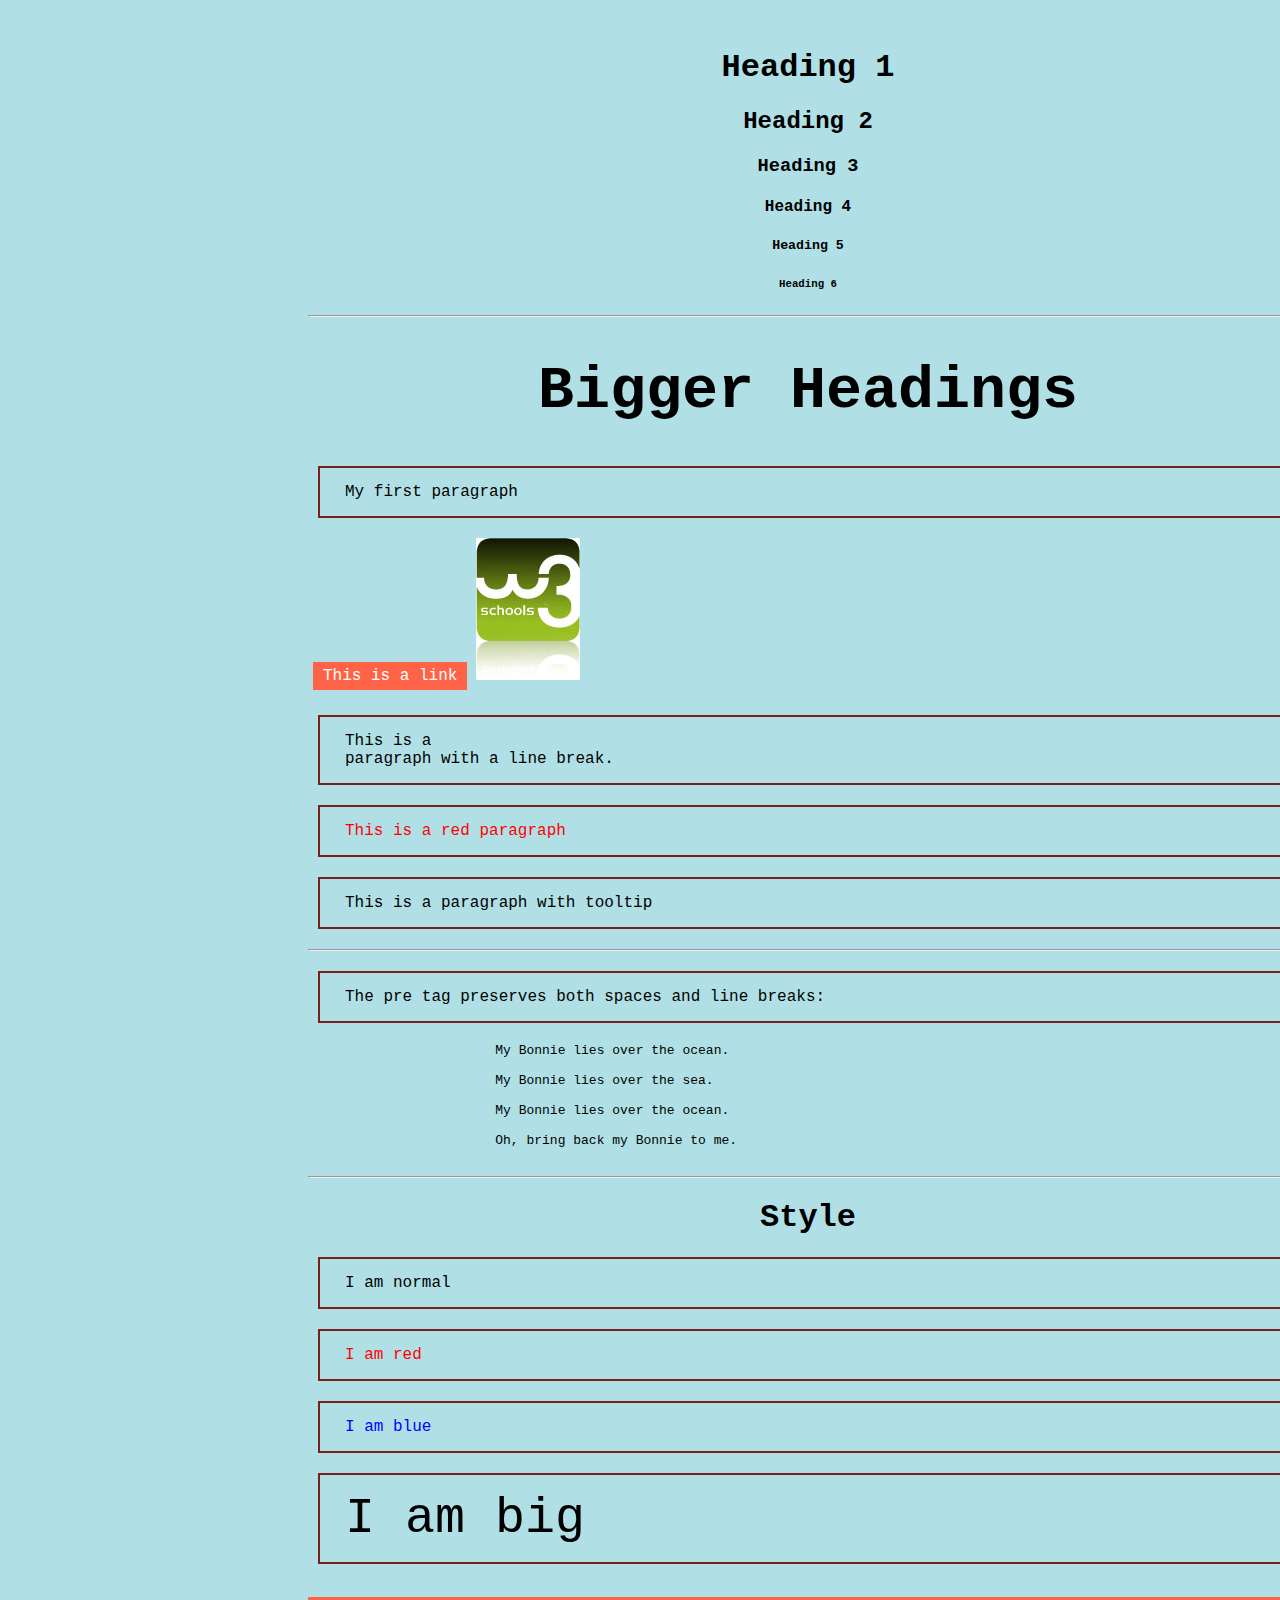
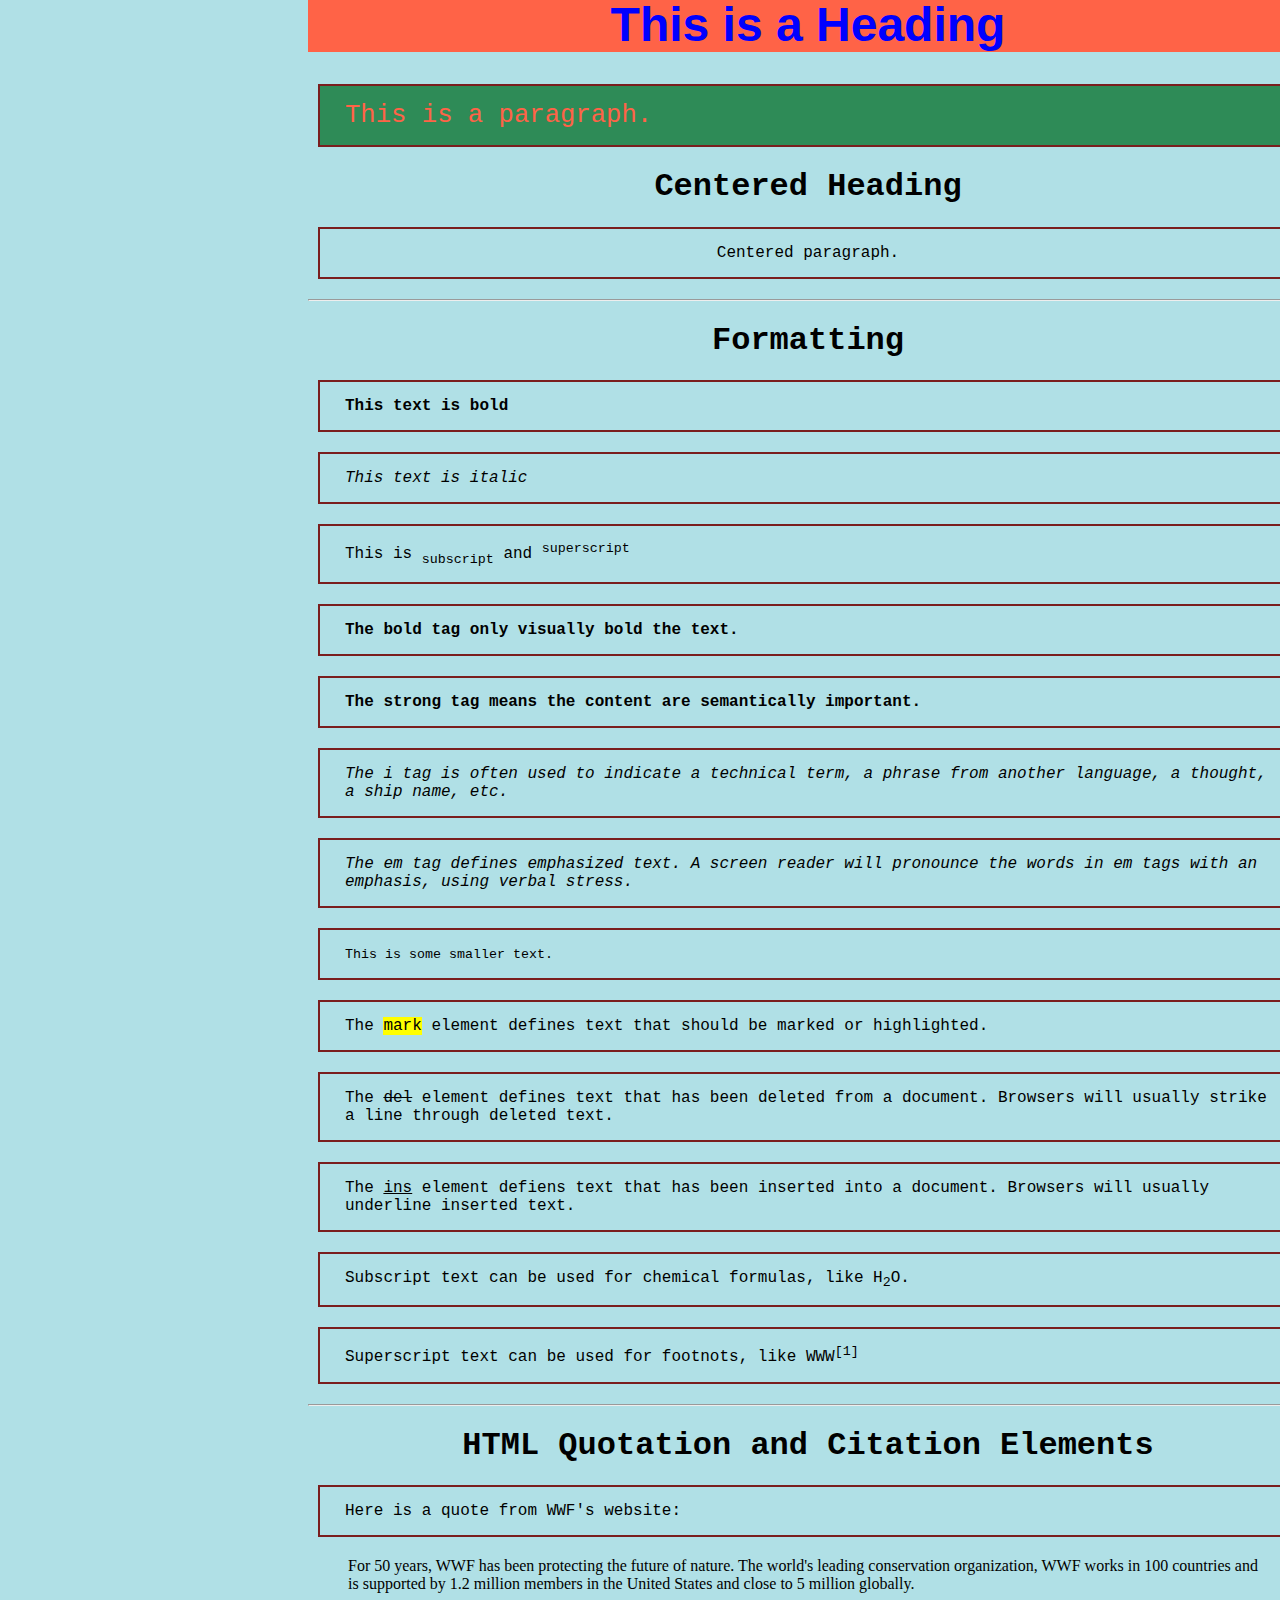
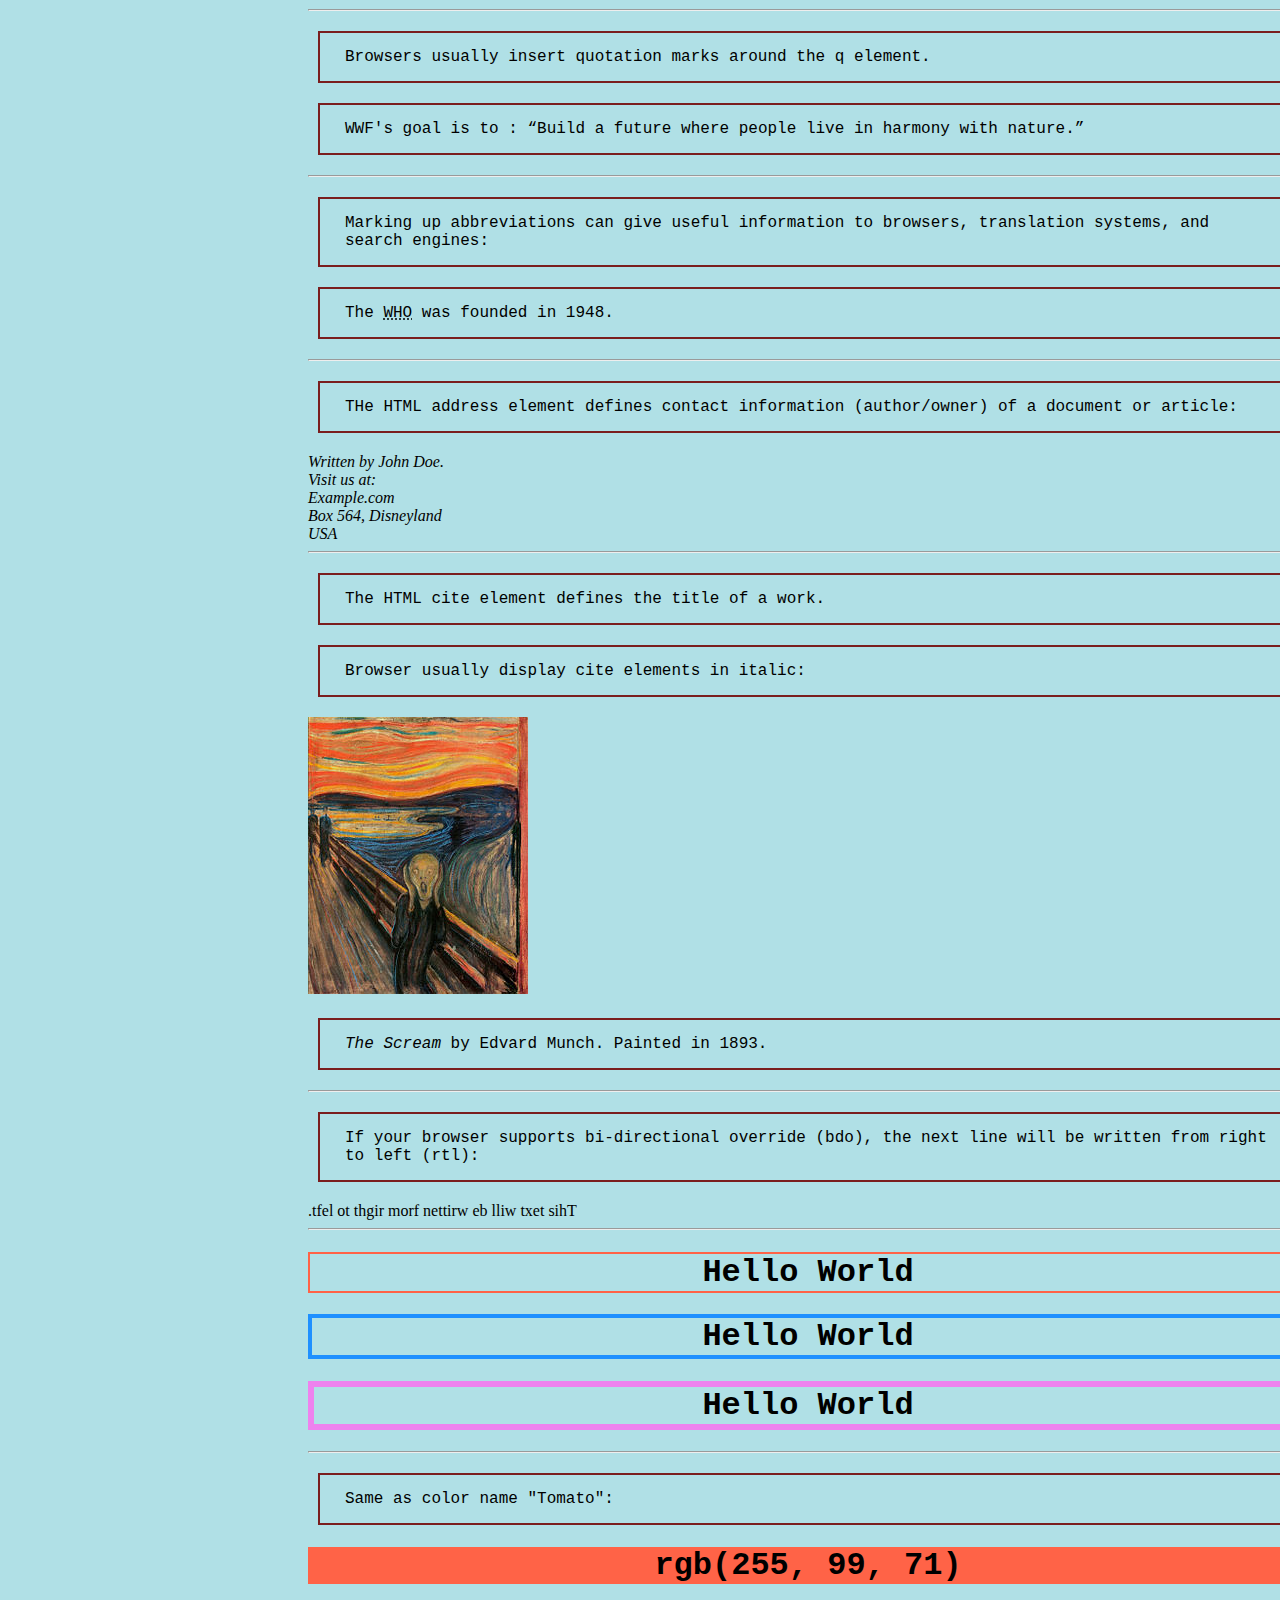
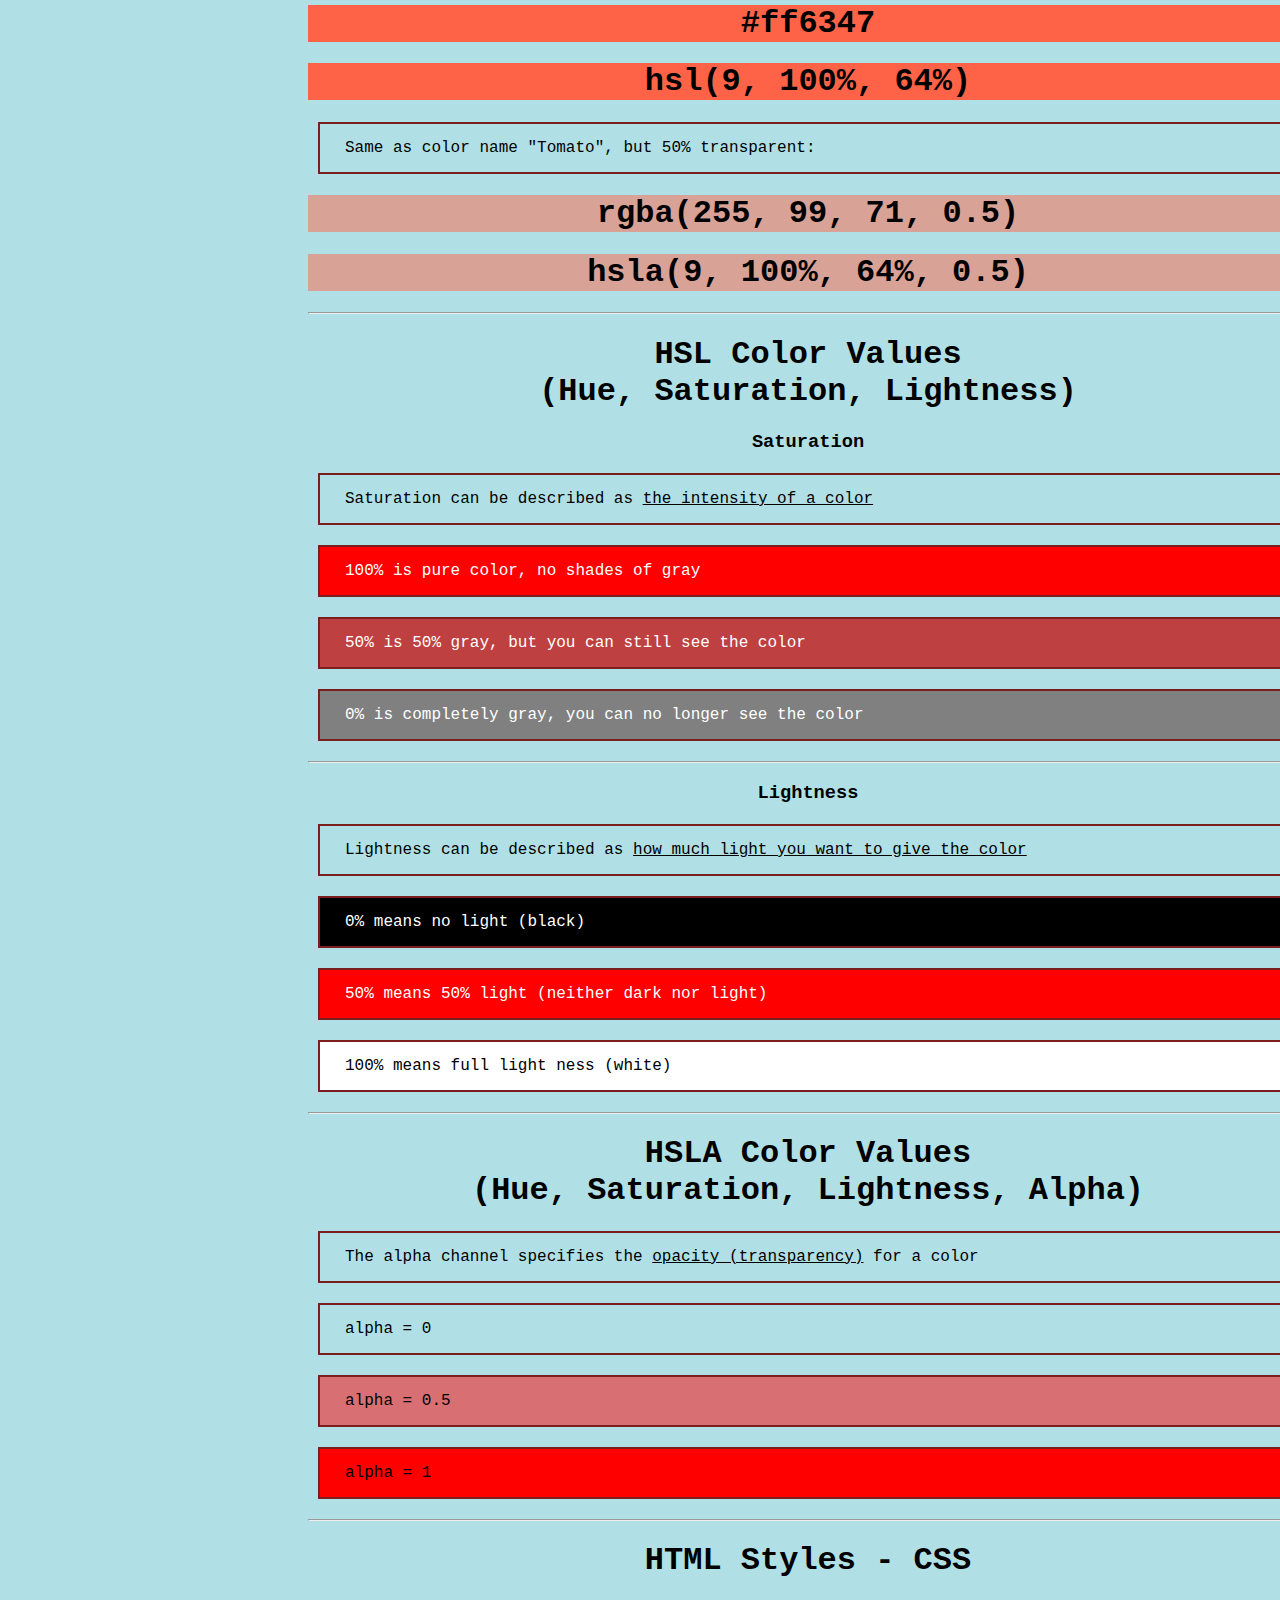
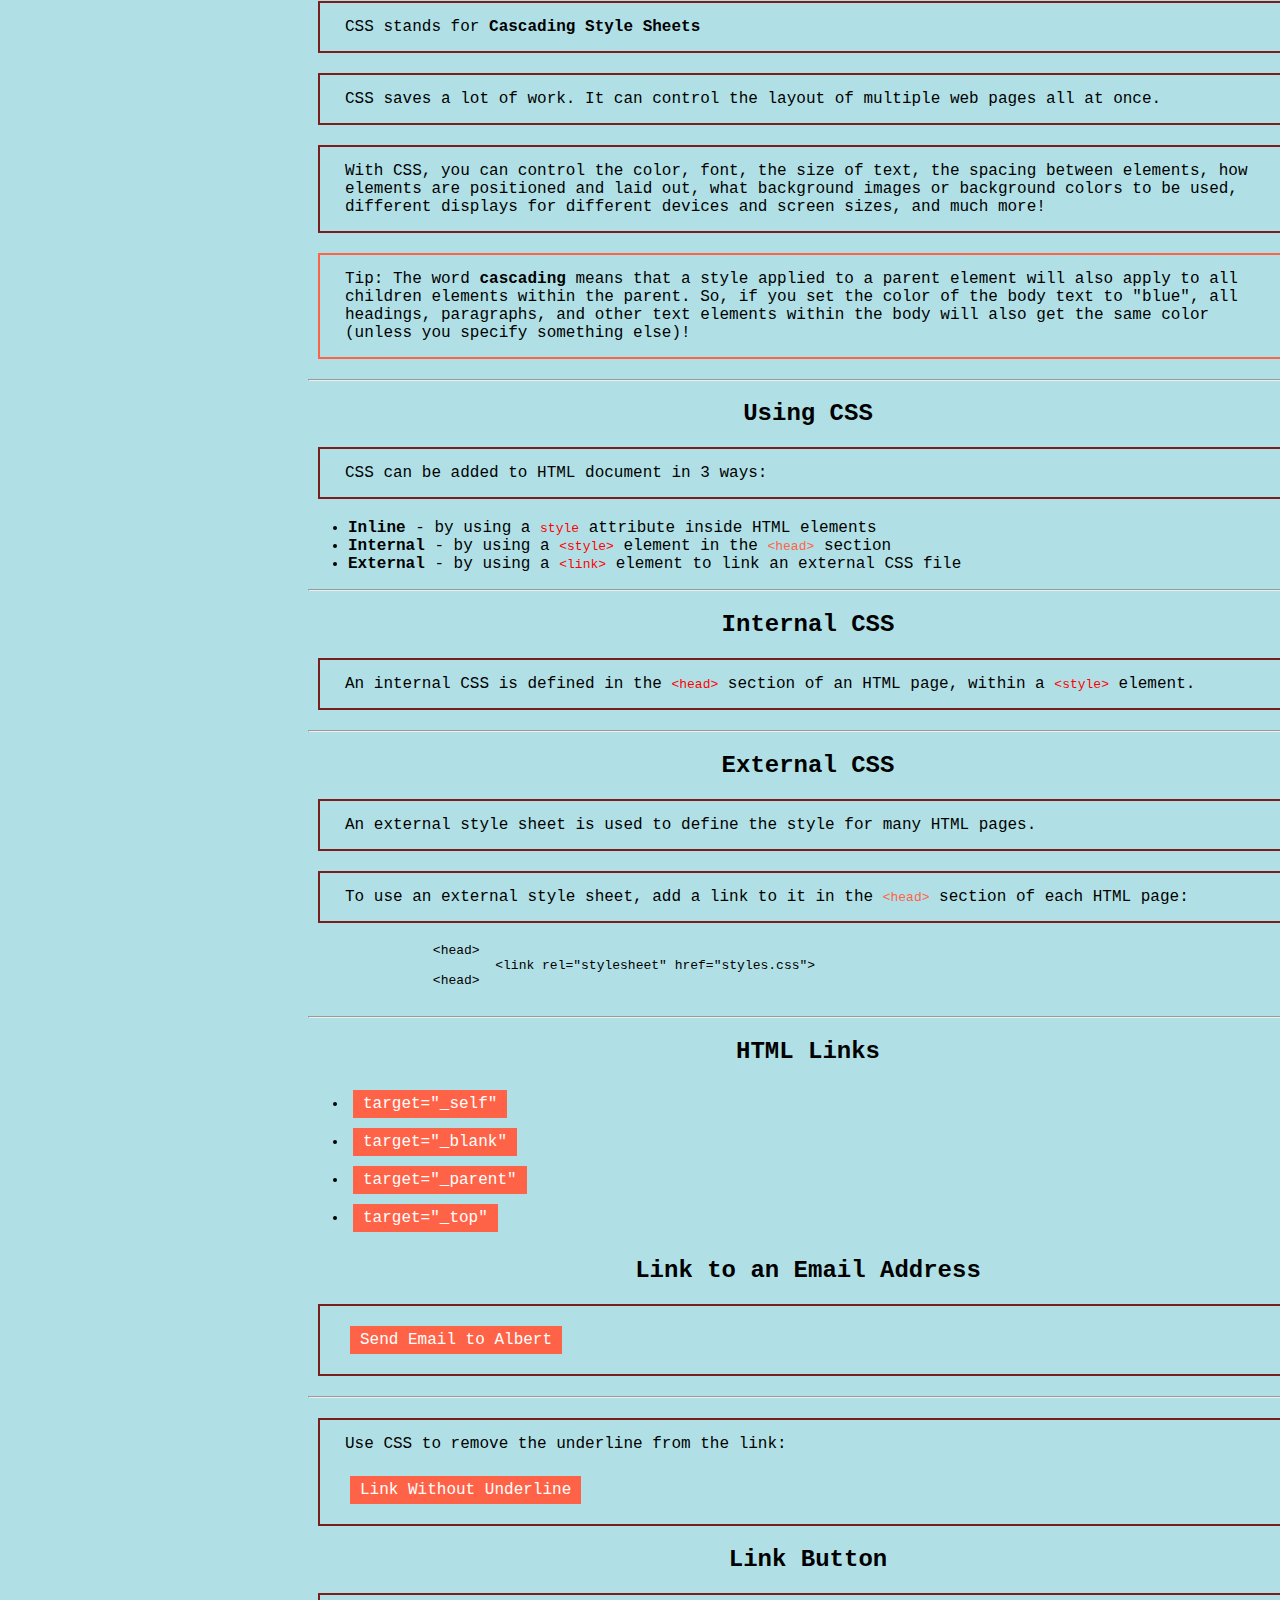
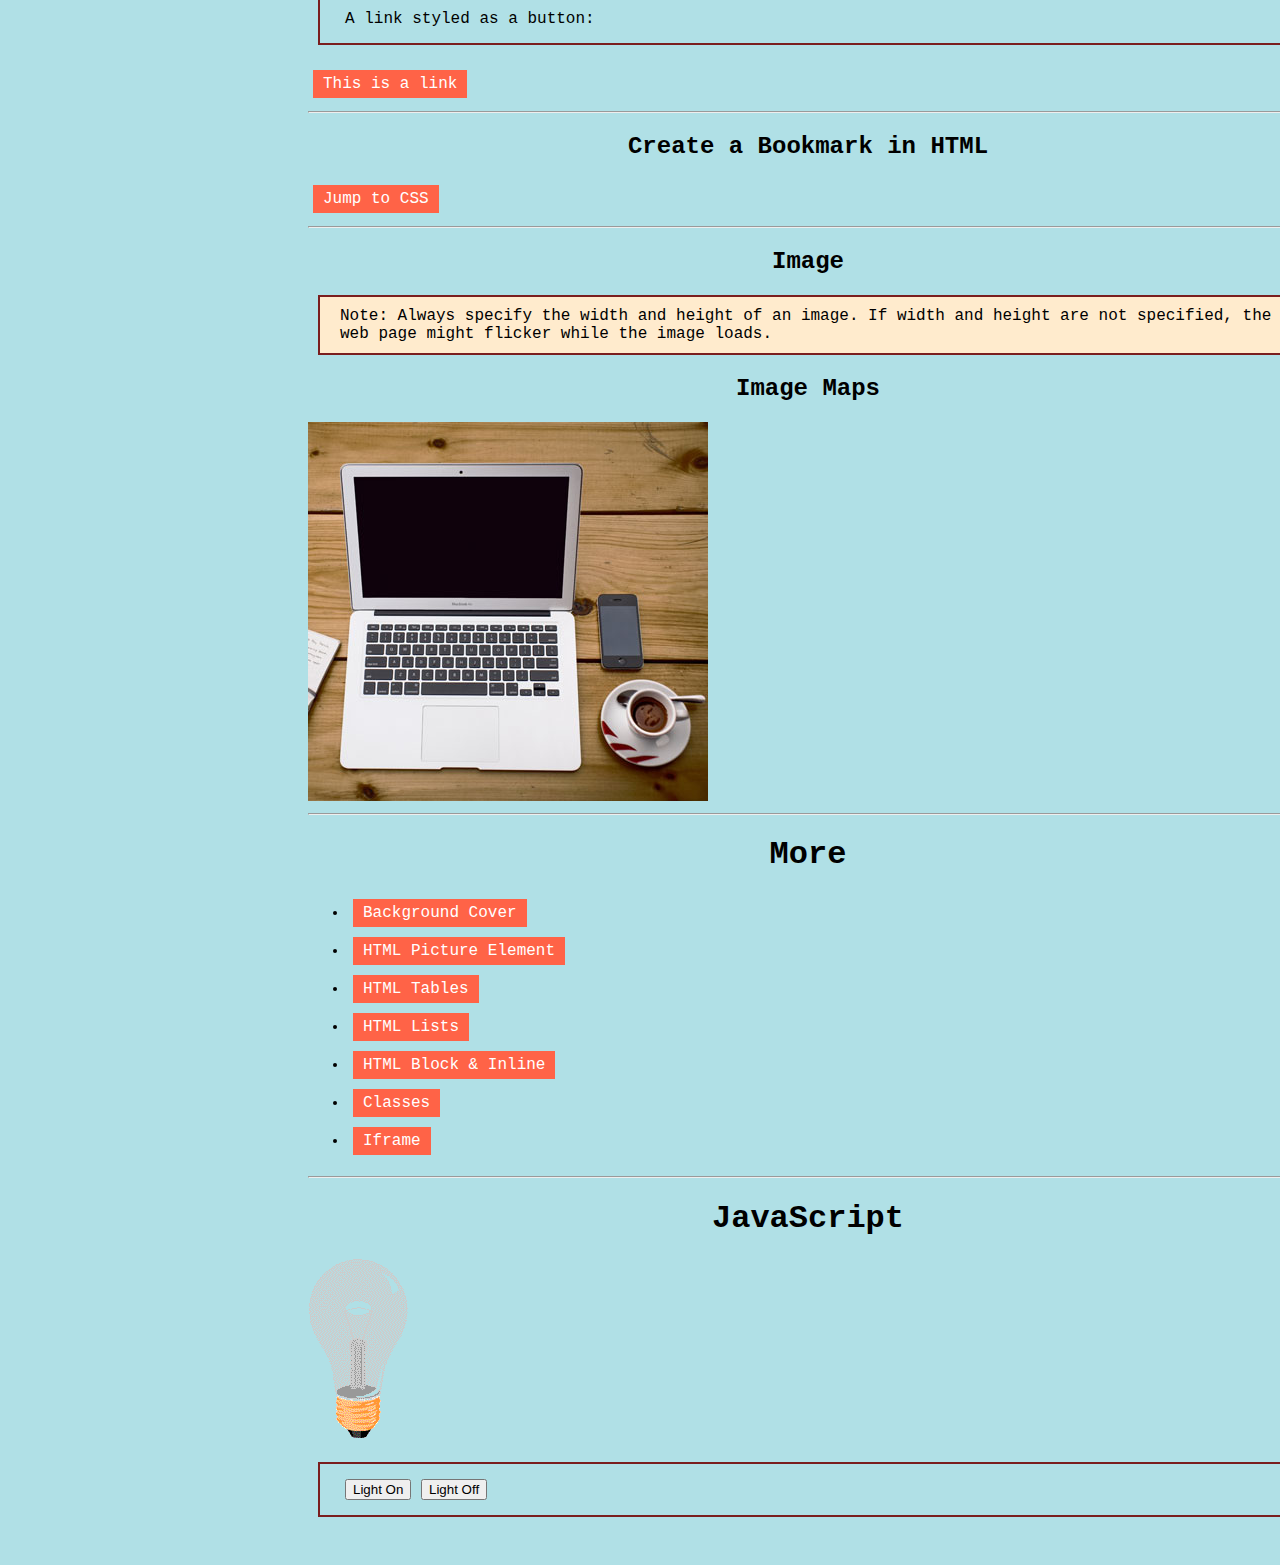
<file: index.html>
<!DOCTYPE html>
<html lang="en-US">

<head>
	<meta charset="UTF-8">
	<meta name="keywords" content="HTML, CSS, JavaScript">
	<meta name="description" content="A website that I built from scrath while learning web development using the tutorial on w3schools.com.">
	<meta name="author" content="Albert Chen">
	<meta name="viewport" content="width=device-width, initial-scale=1.0">
	<link rel="stylesheet" href="styles.css">
	<title>
		Home Page
	</title>
</head>

<body>
	<h1>Heading 1</h1>
	<h2>Heading 2</h2>
	<h3>Heading 3</h3>
	<h4>Heading 4</h4>
	<h5>Heading 5</h5>
	<h6>Heading 6</h6>
	<hr />
	<h1 style="font-size: 60px;">Bigger Headings</h1>
	<p>My first paragraph</p>
	<a href="https://www.w3schools.com">This is a link</a>
	<img src="w3schools.jpg" alt="w3schools.com" width="104" heigh="142" />
	<p>
		This is a <br />
		paragraph with a line break.
	</p>
	<p style="color: red;">This is a red paragraph</p>
	<p title="I'm a tooltip">This is a paragraph with tooltip</p>
	<hr />
	<p>The pre tag preserves both spaces and line breaks:</p>
	<pre>
			My Bonnie lies over the ocean.

			My Bonnie lies over the sea.
		 
			My Bonnie lies over the ocean.
			
			Oh, bring back my Bonnie to me.
		</pre>

	<hr />
	<h1>Style</h1>
	<p>I am normal</p>
	<p style="color: red;">I am red</p>
	<p style="color: blue;">I am blue</p>
	<p style="font-size: 50px;">I am big</p>
	<h1 style="
				background-color: tomato;
				color: blue;
				font-family: Verdana, Geneva, Tahoma, sans-serif;
				font-size: 300%;
			">
		This is a Heading
	</h1>
	<p style="
				background-color: seagreen;
				color: tomato;
				font-family: 'Courier New', Courier, monospace;
				font-size: 160%;
			">
		This is a paragraph.
	</p>
	<h1 style="text-align: center;">Centered Heading</h1>
	<p style="text-align: center;">Centered paragraph.</p>

	<hr />
	<h1>Formatting</h1>
	<p><b>This text is bold</b></p>
	<p><i>This text is italic</i></p>
	<p>This is <sub>subscript</sub> and <sup>superscript</sup></p>
	<p><b>The bold tag only visually bold the text.</b></p>
	<p>
		<strong>The strong tag means the content are
			semantically important.</strong>
	</p>
	<p>
		<i>The i tag is often used to indicate a technical
			term, a phrase from another language, a thought,
			a ship name, etc.</i>
	</p>
	<p>
		<em>The em tag defines emphasized text. A screen
			reader will pronounce the words in em tags with
			an emphasis, using verbal stress.</em>
	</p>
	<p><small>This is some smaller text.</small></p>
	<p>
		The <mark>mark</mark> element defines text that should
		be marked or highlighted.
	</p>
	<p>
		The <del>del</del> element defines text that has been
		deleted from a document. Browsers will usually strike a
		line through deleted text.
	</p>
	<p>
		The <ins>ins</ins> element defiens text that has been
		inserted into a document. Browsers will usually
		underline inserted text.
	</p>
	<p>
		Subscript text can be used for chemical formulas, like
		H<sub>2</sub>O.
	</p>
	<p>
		Superscript text can be used for footnots, like WWW<sup>[1]</sup>
	</p>
	<hr />
	<h1>HTML Quotation and Citation Elements</h1>
	<p>
		Here is a quote from WWF's website:
	</p>
	<blockquote cite="http://www.worldwildlife.org/who/index.html">
		For 50 years, WWF has been protecting the future of
		nature. The world's leading conservation organization,
		WWF works in 100 countries and is supported by 1.2
		million members in the United States and close to 5
		million globally.
	</blockquote>
	<hr>
	<p>Browsers usually insert quotation marks around the q element.</p>
	<p>WWF's goal is to : <q>Build a future where people live in harmony with nature.</q></p>
	<hr>
	<p>
		Marking up abbreviations can give useful information to browsers, translation systems,
		and search engines:
	</p>
	<p>The <abbr title="World Health Organization">WHO</abbr> was founded in 1948.</p>
	<hr>
	<p>THe HTML address element defines contact information (author/owner) of a document or article:</p>
	<address>
		Written by John Doe.<br>
		Visit us at:<br>
		Example.com<br>
		Box 564, Disneyland<br>
		USA
	</address>
	<hr>
	<p>The HTML cite element defines the title of a work.</p>
	<p>Browser usually display cite elements in italic:</p>
	<img src="img_the_scream.jpg" width="220" height="277" alt="The Scream">
	<p><cite>The Scream</cite> by Edvard Munch. Painted in 1893.</p>
	<hr>
	<p>
		If your browser supports bi-directional override (bdo), the next line will be written from
		right to left (rtl):
	</p>
	<bdo dir="rtl">This text will be written from right to left.</bdo>
	<hr>
	<h1 style="border: 2px solid Tomato;">Hello World</h1>
	<h1 style="border: 4px solid DodgerBlue;">Hello World</h1>
	<h1 style="border: 6px solid Violet;">Hello World</h1>
	<hr>

	<p>Same as color name "Tomato":</p>
	<h1 style="background-color:rgb(255,99,71);">rgb(255, 99, 71)</h1>
	<h1 style="background-color: #ff6347;">#ff6347</h1>
	<h1 style="background-color: hsl(9, 100%, 64%);">hsl(9, 100%, 64%)</h1>

	<p>Same as color name "Tomato", but 50% transparent:</p>
	<h1 style="background-color: rgba(255, 99, 71, 0.5);">rgba(255, 99, 71, 0.5)</h1>
	<h1 style="background-color: hsla(9, 100%, 64%, 0.5);">hsla(9, 100%, 64%, 0.5)</h1>

	<hr>
	<h1>HSL Color Values <br> (Hue, Saturation, Lightness)</h1>
	<h3>Saturation</h3>
	<p>Saturation can be described as <ins>the intensity of a color</ins></bold>
	</p>
	<p style="background-color: hsl(0, 100%, 50%); color:white;">100% is pure color, no shades of gray</p>
	<p style="background-color: hsl(0, 50%, 50%); color:white;">50% is 50% gray, but you can still see the color</p>
	<p style="background-color: hsl(0, 0%, 50%); color:white;">0% is completely gray, you can no longer see the color
	</p>

	<hr>
	<h3>Lightness</h3>
	<p>Lightness can be described as <ins>how much light you want to give the color</ins></p>
	<p style="background-color: hsl(0, 100%, 0%); color:white;">0% means no light (black)</p>
	<p style="background-color: hsl(0, 100%, 50%); color:white;">50% means 50% light (neither dark nor light)</p>
	<p style="background-color: hsl(0, 100%, 100%);">100% means full light ness (white)</p>

	<hr>
	<h1>HSLA Color Values <br> (Hue, Saturation, Lightness, Alpha)</h1>
	<p>The alpha channel specifies the <ins>opacity (transparency)</ins> for a color</p>
	<p style="background-color: hsla(0, 100%, 50%, 0);">alpha = 0</p>
	<p style="background-color: hsla(0, 100%, 50%, 0.5);">alpha = 0.5</p>
	<p style="background-color: hsla(0, 100%, 50%, 1);">alpha = 1</p>

	<hr>
	<h1 id="CSS">HTML Styles - CSS</h1>
	<p>CSS stands for <b>Cascading Style Sheets</b></p>
	<p>CSS saves a lot of work. It can control the layout of multiple web pages all at once.</p>
	<p>
		With CSS, you can control the color, font, the size of text, the spacing between elements,
		how elements are positioned and laid out, what background images or background colors to be used,
		different displays for different devices and screen sizes, and much more!
	</p>
	<p style="border: 2px solid tomato; ">
		Tip: The word <b>cascading</b> means that a style applied to a parent element will also
		apply to all children elements within the parent. So, if you set the color of the
		body text to "blue", all headings, paragraphs, and other text elements within the
		body will also get the same color (unless you specify something else)!
	</p>
	<hr>
	<h2>Using CSS</h2>
	<p>CSS can be added to HTML document in 3 ways:</p>
	<ul>
		<li>
			<strong>Inline</strong> - by using a <code style="color:red;">style</code> attribute inside HTML elements
		</li>
		<li>
			<strong>Internal</strong> - by using a <code style="color:red;">&lt;style&gt;</code> element in the
			<code>&lt;head&gt;</code> section
		</li>
		<li>
			<strong>External</strong> - by using a <code style="color:red;">&lt;link&gt;</code> element to link an
			external CSS file
		</li>
	</ul>
	<hr>
	<h2>Internal CSS</h2>
	<p>
		An internal CSS is defined in the <code style="color:red;">&lt;head&gt;</code> section of an HTML page, within a
		<code style="color:red;">&lt;style&gt;</code> element.
	</p>
	<hr>
	<h2>External CSS</h2>
	<p>An external style sheet is used to define the style for many HTML pages.</p>
	<p>To use an external style sheet, add a link to it in the <code>&lt;head&gt;</code> section of each HTML page:</p>
	<pre>
		&lt;head&gt;
			&lt;link rel="stylesheet" href="styles.css"&gt;
		&lt;head&gt;
	</pre>
	<hr>
	<h2>HTML Links</h2>
	<ul>
		<li><a href="index.html" target="_self">target="_self"</a></li>
		<li><a href="index.html" target="_blank">target="_blank"</a></li>
		<li><a href="index.html" target="_parent">target="_parent"</a></li>
		<li><a href="index.html" target="_top">target="_top"</a></li>
	</ul>

	<h2>Link to an Email Address</h2>
	<p><a href="mailto:albertchen2017@outlook.com">Send Email to Albert</a></p>

	<hr>
	<p>
		Use CSS to remove the underline from the link:<br><br>
		<a href="index.html" target="_blank" style="text-decoration: none;">Link Without Underline</a>
	</p>


	<h2>Link Button</h2>
	<p>A link styled as a button:</p>
	<a href="index.html" target="_blank">This is a link</a>

	<hr>
	<h2 id="book_mark">Create a Bookmark in HTML</h2>
	<a href="#CSS">Jump to CSS</a>

	<hr>
	<h2 id="image">Image</h2>
	<p style="padding: 10px 20px; background-color:blanchedalmond">
		Note: Always specify the width and height of an image. If width and height are not
		specified, the web page might flicker while the image loads.
	</p>

	<h2 id="image_maps">Image Maps</h2>
	<img src="workplace.jpg" alt="Workplace" usemap="#workmap" width="400" height="379">

	<map name="workmap">
		<area shape="rect" coords="33,44,270,350" alt="Computer" href="">
		<area shape="rect" coords="290,172,333,250" alt="Phone" href="">
		<area shape="circle" coords="337,300,44" alt="Cup of coffee" onclick="myFunction()">
	</map>
	<script>
		function myFunction(){
			alert("You clicked the coffee cup!");
		}
	</script>
	<hr>
	<h1>More</h1>
	<ul>
		<li><a href="background_cover.html" target="_blank">Background Cover</a></li>
		<li><a href="picture_element.html" target="_blank">HTML Picture Element</a></li>
		<li><a href="tables.html" target="_blank">HTML Tables</a></li>
		<li><a href="lists.html" target="_blank">HTML Lists</a></li>
		<li><a href="block_and_inline.html" target="_blank">HTML Block & Inline</a></li>
		<li><a href="class.html" target="_blank">Classes</a></li>
		<li><a href="iframe.html" target="_blank">Iframe</a></li>
	</ul>
	<hr>
	<h1>JavaScript</h1>
	<script>
		function light(sw){
			var pic;
			if (sw == 0){
				pic = "pic_bulboff.gif"
			} else {
				pic = "pic_bulbon.gif"
			}
			document.getElementById('myImage').src = pic;
		}
	</script>

	<img id="myImage" src="pic_bulboff.gif" width="100" height="180">
	<p>
		<button type="button" onclick="light(1)">Light On</button>
		<button type="button" onclick="light(0)">Light Off</button>
	</p>
</body>

</html>
</file>
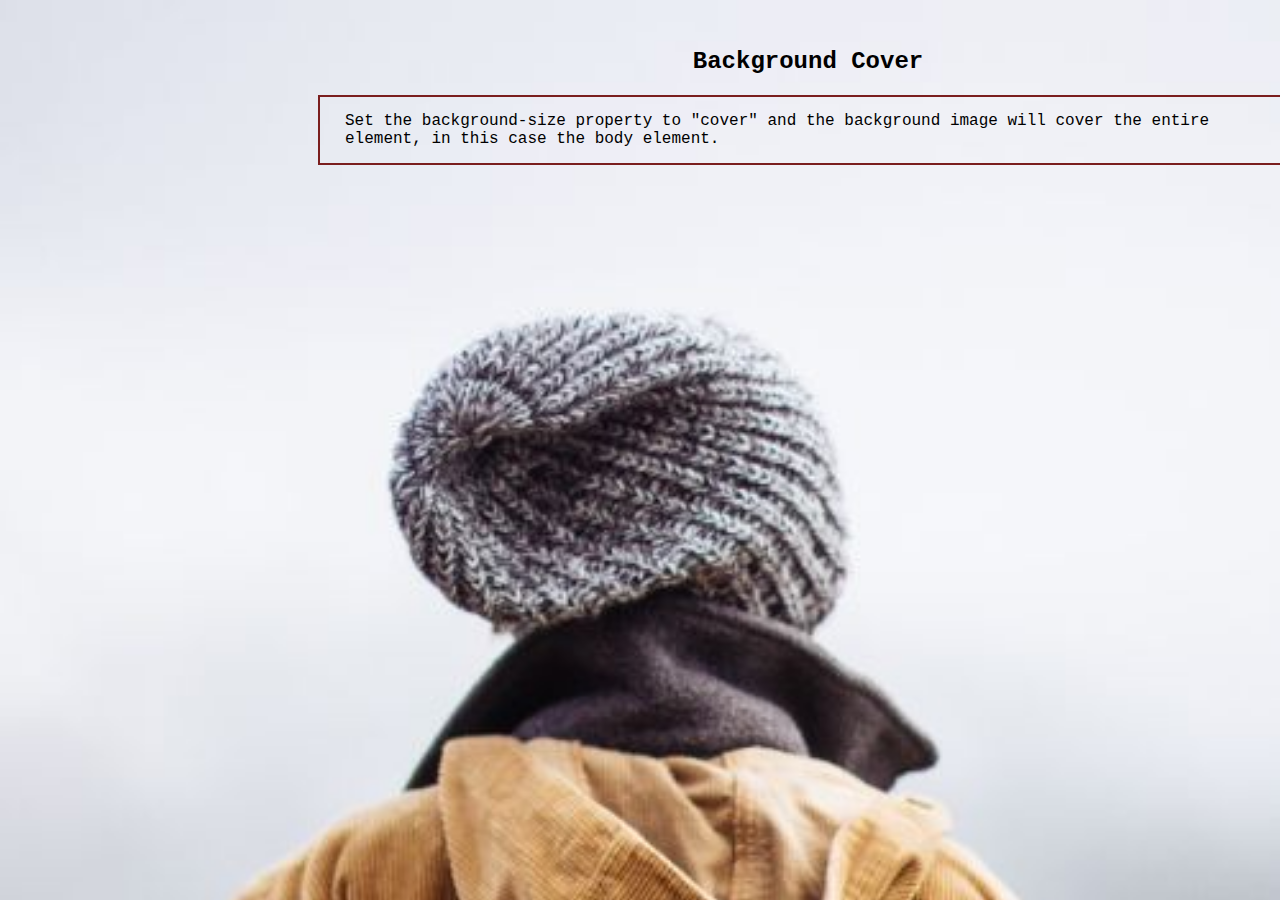
<file: background_cover.html>
<!DOCTYPE html>
<html>
	<head>
        <meta name="viewport" content="width=device-width, initial-scale=1.0">
		<link rel="stylesheet" href="styles.css">
		<style>
			body {
				background-image: url("img_girl.jpg");
				background-repeat: no-repeat;
				background-attachment: fixed;
				background-size: cover;
			}
		</style>
    </head>
    <title>
        Background Cover
    </title>
	<body>
		<h2>Background Cover</h2>
		<p>
			Set the background-size property to "cover" and the
			background image will cover the entire element, in this
			case the body element.
		</p>
	</body>
</html>
</file>
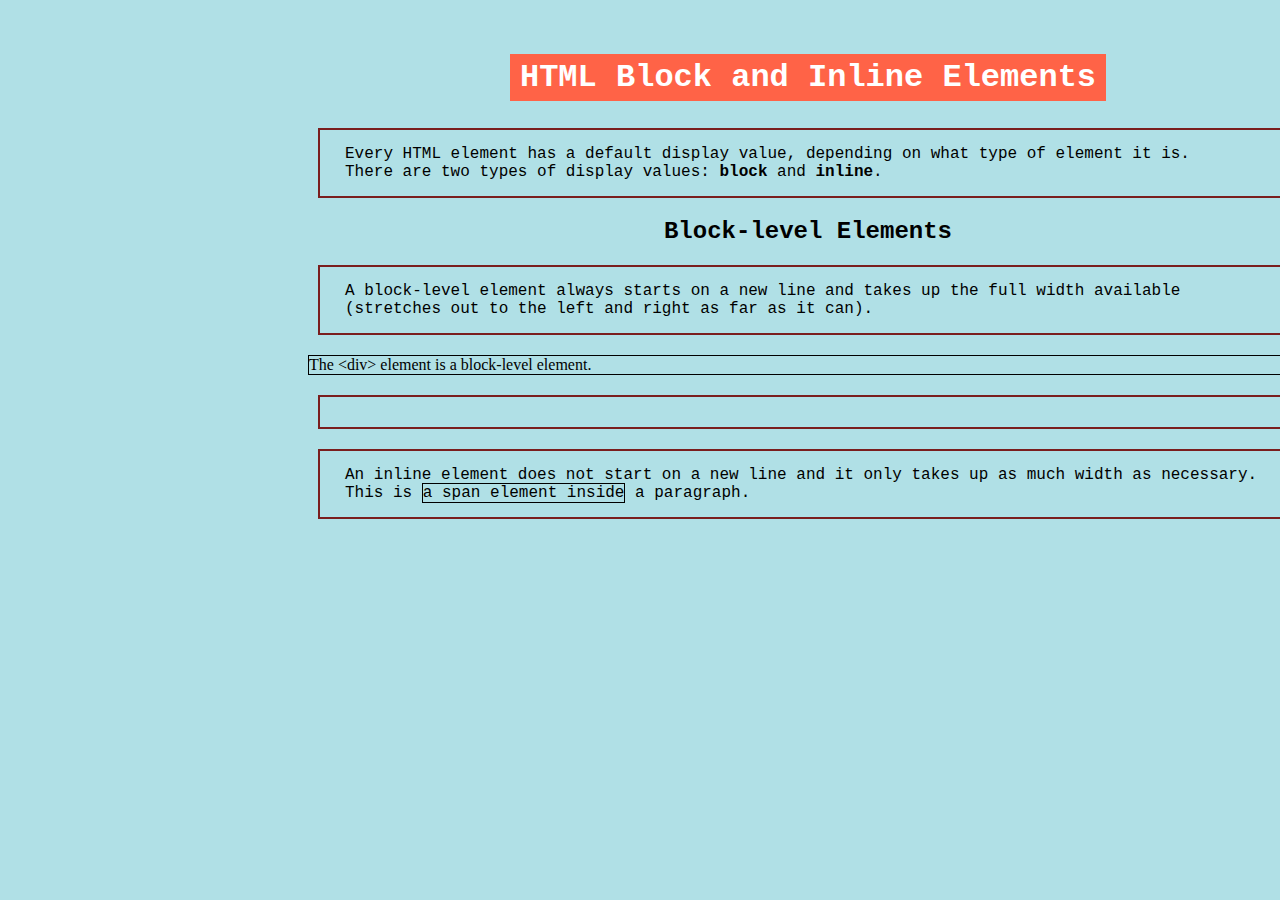
<file: block_and_inline.html>
<!DOCTYPE html>
<html lang="en-US">
	<head>
        <meta charset="UTF-8">
        <meta name="author" content="Albert Chen">
        <meta name="viewport" content="width=device-width, initial-scale=1.0">
        <link rel="stylesheet" href="styles.css">
        <title>HTML Block and Inline</title>
    </head>
    <body>
        <h1><a href="https://www.w3schools.com/html/html_blocks.asp" target="_blank">HTML Block and Inline Elements</a></h1>
        <p>
            Every HTML element has a default display value, depending on what type of element it is. <br>
            There are two types of display values: <b>block</b> and <b>inline</b>.
        </p>
        <h2>Block-level Elements</h2>
        <p>
            A block-level element always starts on a new line and takes up the full width available (stretches out to the 
            left and right as far as it can).
            <div style="border: 1px solid black">The &lt;div&gt; element is a block-level element.</div>
        </p>
        <p>
            An inline element does not start on a new line and it only takes up as much width as necessary.
            <br>This is <span style="border: 1px solid black">a span element inside</span> a paragraph.
        </p>
    </body> 
</html>
</file>
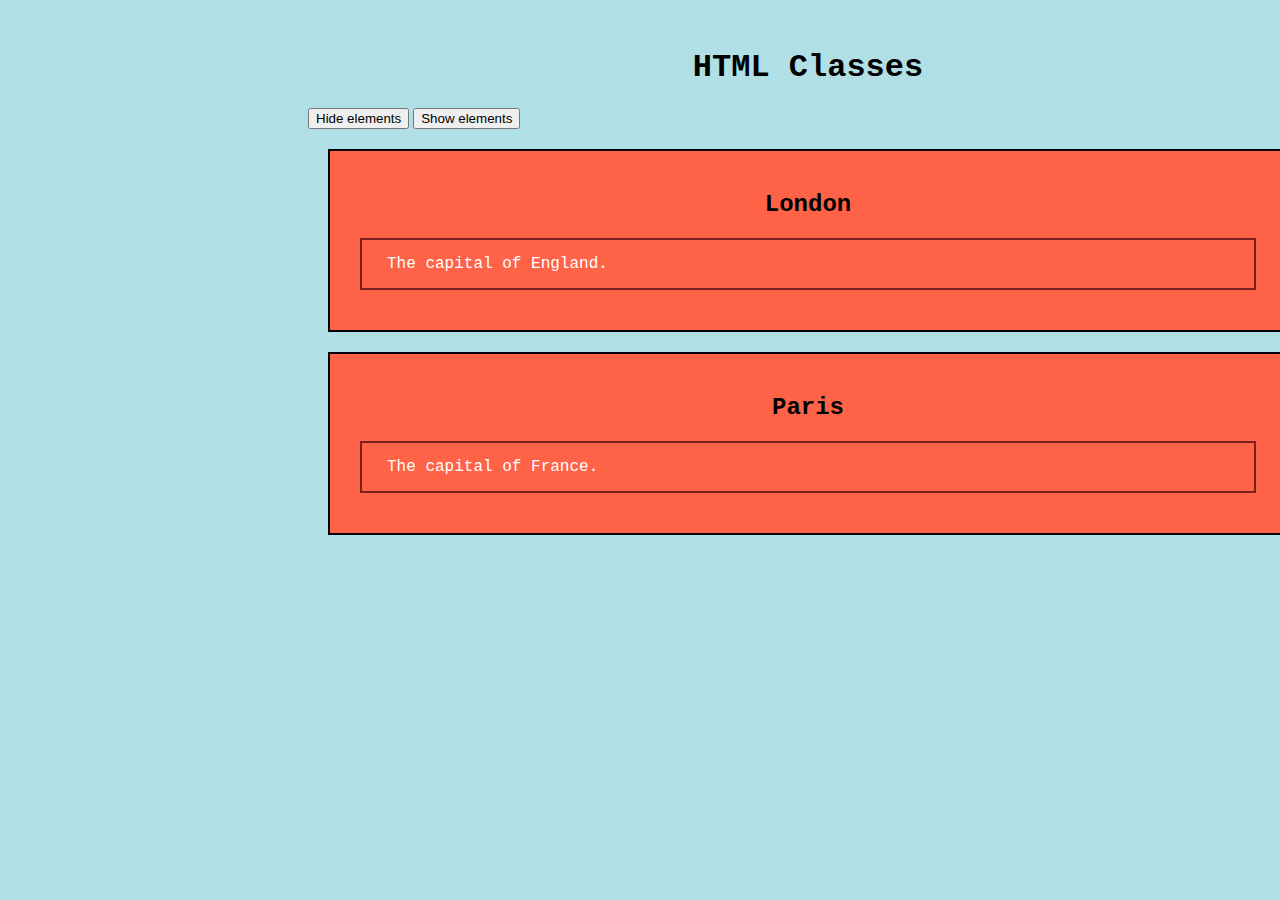
<file: class.html>
<!DOCTYPE html>
<html lang="en-US">

<head>
    <meta charset="UTF-8">
    <meta name="keywords" content="HTML, CSS, JavaScript">
    <meta name="description" content="A website that I built from scrath while learning web development using the tutorial on w3schools.com.">
    <meta name="author" content="Albert Chen">
    <meta name="viewport" content="width=device-width, initial-scale=1.0">
    <link rel="stylesheet" href="styles.css">
    <style>
        .city{
            background-color:tomato;
            color:white;
            border:2px solid black;
            margin: 20px;
            padding: 20px;
        }
    </style>
    <title>
        HTML Classes
    </title>
</head>
<body>
    <h1>
        HTML Classes
    </h1>
    <button onclick="hide()">Hide elements</button>
    <button onclick="show()">Show elements</button>
    <div class="city">
        <h2>London</h2>
        <p>The capital of England.</p>
    </div>
    
    <div class="city">
        <h2>Paris</h2>
        <p>The capital of France.</p>
    </div>

    <script>
        function hide(){
            var x = document.getElementsByClassName("city");
            for(var i = 0; i < x.length; i++){
                x[i].style.display = "none";
            }
        }
        function show(){
            var x = document.getElementsByClassName("city");
            for(var i = 0; i < x.length; i++){
                x[i].style.display = "block";
            }
        }
    </script>
</body>
</html>
</file>
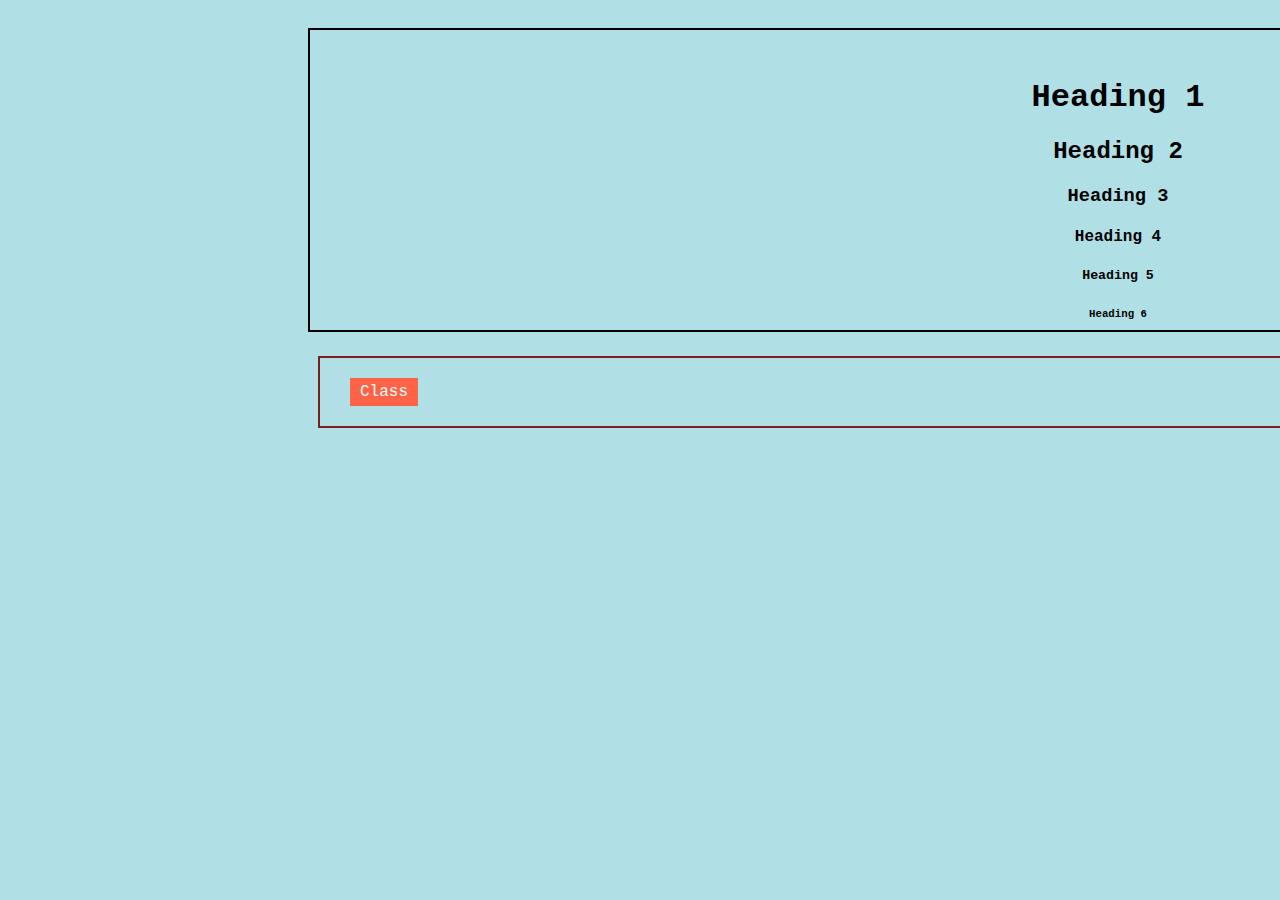
<file: iframe.html>
<!DOCTYPE html>
<html lang="en-US">

<head>
	<meta charset="UTF-8">
	<meta name="keywords" content="HTML, CSS, JavaScript">
	<meta name="description" content="A website that I built from scrath while learning web development using the tutorial on w3schools.com.">
	<meta name="author" content="Albert Chen">
	<meta name="viewport" content="width=device-width, initial-scale=1.0">
	<link rel="stylesheet" href="styles.css">
	<title>
		HTML Iframe
	</title>
</head>

<body>
    <iframe src="index.html" name="iframe_a" style="height: 300px; width: 100%;; border:2px solid black;" title="Iframe Example"></iframe>
    <p>
        <a href="class.html" target="iframe_a">Class</a>
    </p>
</body>

</html>
</file>
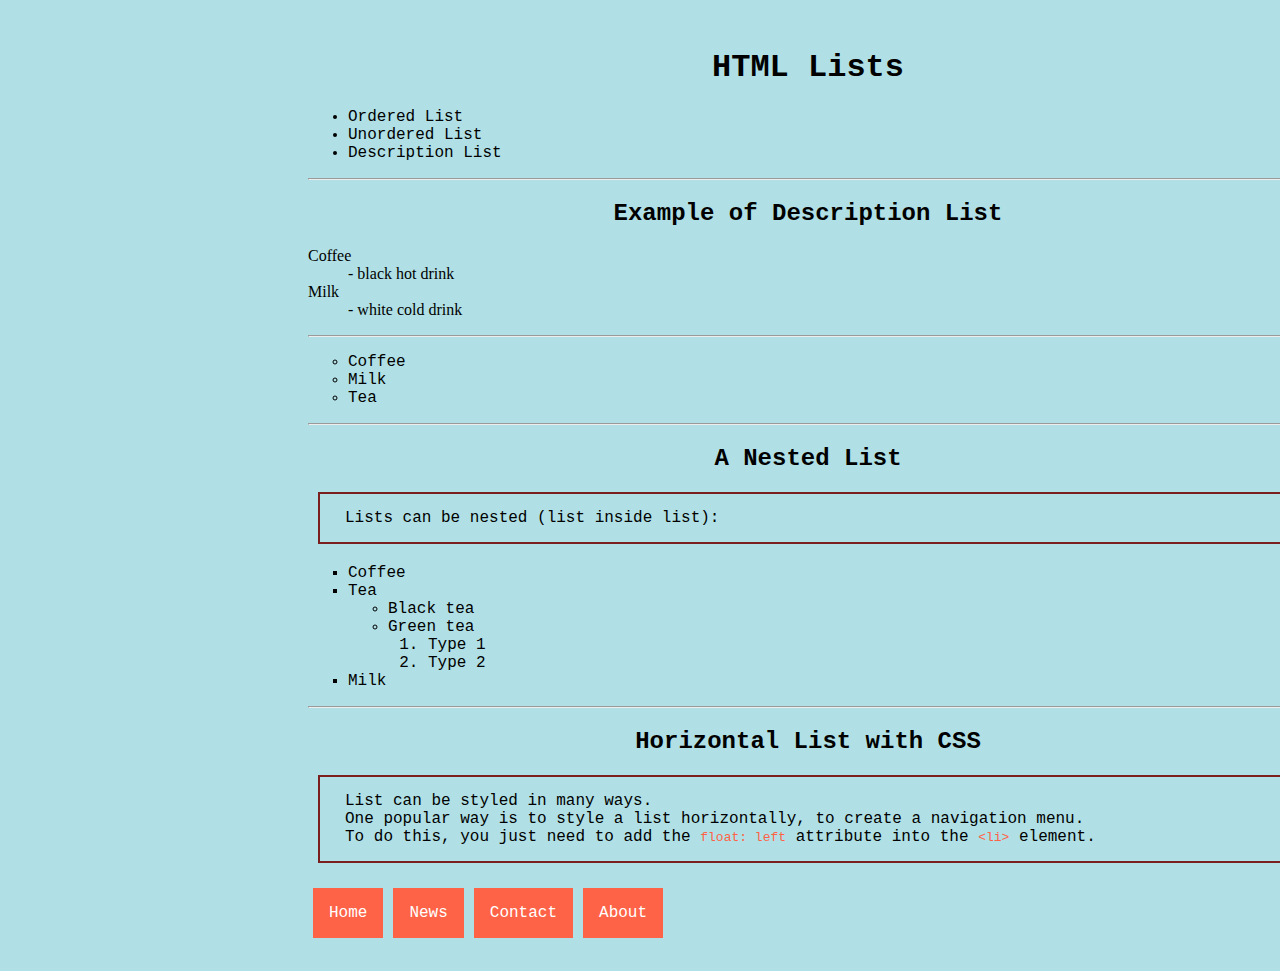
<file: lists.html>
<!DOCTYPE html>
<html lang="en-US">
	<head>
        <meta charset="UTF-8">
        <meta name="author" content="Albert Chen">
        <meta name="viewport" content="width=device-width, initial-scale=1.0">
        <link rel="stylesheet" href="styles.css">
        <title>HTML Lists</title>
    </head>
    <body>
        <h1>HTML Lists</h1>
        <ul>
            <li>Ordered List</li>
            <li>Unordered List</li>
            <li>Description List</li>
        </ul>

        <hr>
        <h2>Example of Description List</h2>
        <dl>
            <dt>Coffee</dt>
            <dd>- black hot drink</dd>
            <dt>Milk</dt>
            <dd>- white cold drink</dd>
        </dl>

        <hr>
        <ul style="list-style-type: circle;">
            <li>Coffee</li>
            <li>Milk</li>
            <li>Tea</li>
        </ul>

        <hr>
        <h2>A Nested List</h2>
        <p>Lists can be nested (list inside list):</p>
        <ul style="list-style-type: square">
            <li>Coffee</li>
            <li>Tea
                <ul>
                    <li>Black tea</li>
                    <li>Green tea
                        <ol>
                            <li>Type 1</li>
                            <li>Type 2</li>
                        </ol>
                    </li>
                </ul>
            </li>
            <li>Milk</li>
        </ul>

        <hr>
        <h2>Horizontal List with CSS</h2>
        <p>
            List can be styled in many ways.<br>
            One popular way is to style a list horizontally, to create a navigation menu.<br>
            To do this, you just need to add the <code>float: left</code> attribute into the <code>&lt;li&gt;</code> element.
        </p>
        <ul id="navigation-menu">
            <li><a href="#home">Home</a></li>
            <li><a href="#news">News</a></li>
            <li><a href="#contact">Contact</a></li>
            <li><a href="#about">About</a></li>
        </ul>
        
    </body>
</html>
</file>
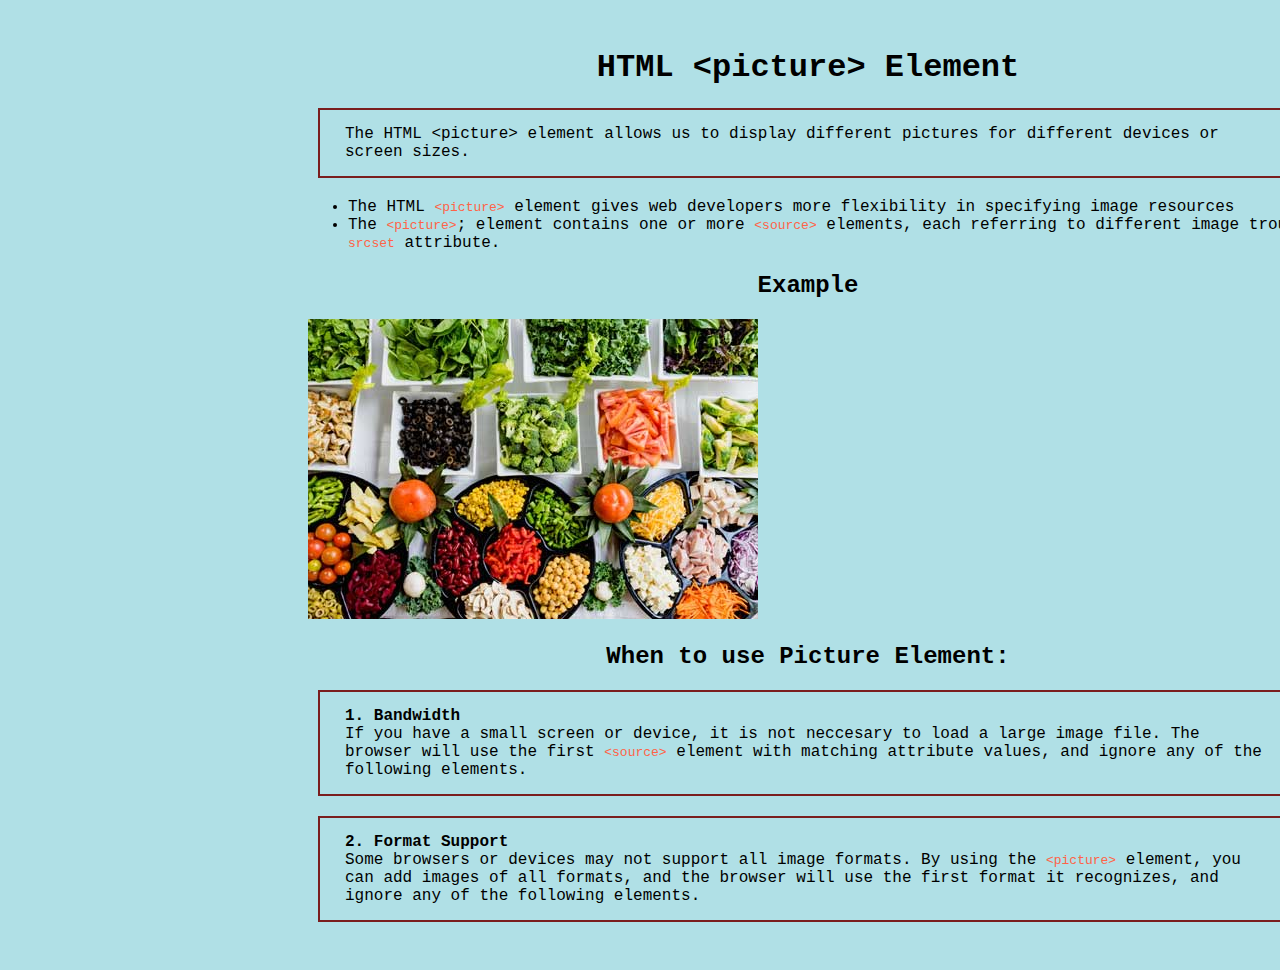
<file: picture_element.html>
<!DOCTYPE html>
<html lang="en-US">
	<head>
        <meta charset="UTF-8">
        <meta name="author" content="Albert Chen">
        <meta name="viewport" content="width=device-width, initial-scale=1.0">
		<link rel="stylesheet" href="styles.css">
		<title>Picture Element</title>
	</head>
	<body>
		<h1>HTML &lt;picture&gt; Element</h1>
		<p>
            The HTML &lt;picture&gt; element allows us to display different
            pictures for different devices or screen sizes.
        </p>
		<ul>
			<li>
				The HTML <code>&lt;picture&gt;</code> element gives web
				developers more flexibility in specifying image
				resources
			</li>
			<li>
				The <code>&lt;picture&gt</code>; element
				contains one or more
				<code>&lt;source&gt;</code> elements, each
				referring to different image trough
				<code>srcset</code> attribute.
			</li>
        </ul>
        <h2>Example</h2>
        <picture>
            <source media="(min-width: 650px)" srcset="img_food.jpg">
            <source media="(min-width: 465px)" srcset="img_car.jpg">
            <img src="img_girl.jpg" style="width:auto">
        </picture>
        <h2>When to use Picture Element:</h2>
        <p>
            <strong>1. Bandwidth</strong><br>
            If you have a small screen or device, it is not neccesary to load a large image file.
            The browser will use the first <code>&lt;source&gt;</code> element with matching attribute values,
            and ignore any of the following elements.
        </p>
        <p>
            <strong>2. Format Support</strong><br>
            Some browsers or devices may not support all image formats. By using the <code>&lt;picture&gt;</code> 
            element, you can add images of all formats, and the browser will use the first format it recognizes,
            and ignore any of the following elements.
        </p>
	</body>
</html>
</file>
<file: styles.css>
body{
    background-color:powderblue;
    width:1000px;
    padding:20px 300px;
}
code{
    color:tomato;
}
h1,h2,h3,h4,h5,h6{
    text-align:center;
    color:black;
    font-family:'Courier New', Courier, monospace;
}
table{
    width: 100%;
}
table, th, td{
    border: 1px solid black;
    border-collapse: collapse;
    /* border-spacing: 15px; */
}
th, td{
    padding: 5px;
}
th{
    text-align: left;
}
#table1 th{
    background-color:#f1f1c1;
}
#table1 tr:nth-child(even){
    background-color:rgb(235, 158, 158);
}
#table1 tr:nth-child(odd){
    background-color:rgb(144, 240, 149);
}
ul{
    font-family:'Courier New', Courier, monospace;
    font-size:100%;
}
p{
    font-family:'Courier New', Courier, monospace;
    font-size:100%;
    border: 2px solid rgb(122, 30, 30);
    padding: 15px 25px;
    margin: 20px 10px;
}
a{
    font-family:'Courier New', Courier, monospace;
}
a:link, a:visited{
    background-color:hsl(9, 100%, 64%);
    color:white;
    padding: 5px 10px;
    margin: 5px;
    text-align:center;
    text-decoration:none;
    display:inline-block;
}
a:hover, a:active{
    background-color:red;
}
#navigation-menu{
    list-style-type: none;
    margin: 0;
    padding: 0;
    overflow: hidden;
}
#navigation-menu li{
    float: left;
}
#navigation-menu li a{
    display: block;
    color: white;
    text-align: center;
    padding: 16px;
    text-decoration: none;
}
#navigation-menu li a:hover{
    background-color: #111111;
}
</file>
